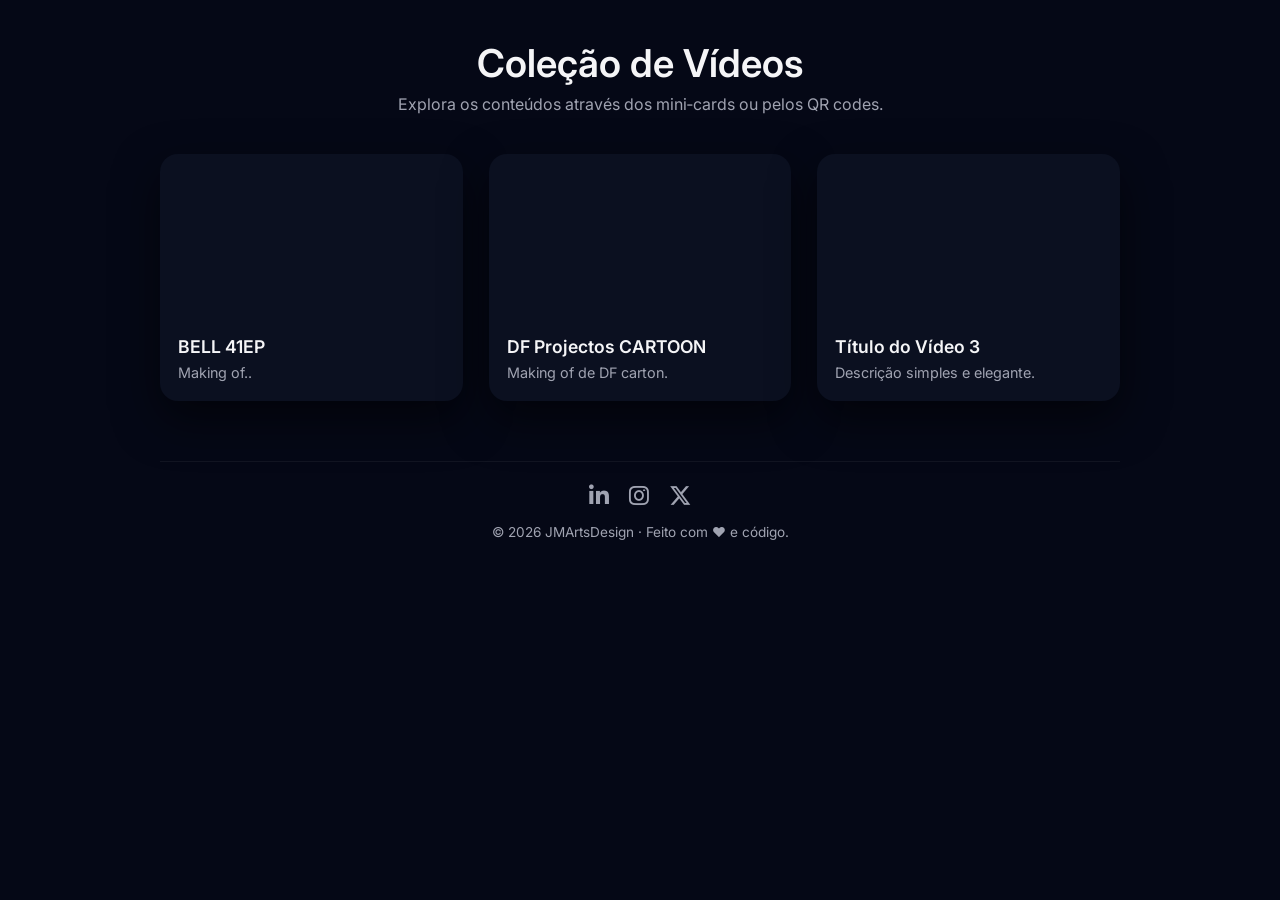
<file: index.html>
<!DOCTYPE html>
<html lang="pt">
<head>
  <meta charset="UTF-8" />
  <meta name="viewport" content="width=device-width, initial-scale=1.0" />
  <title>Vídeos – Coleção</title>

  <link rel="preconnect" href="https://fonts.googleapis.com">
  <link rel="preconnect" href="https://fonts.gstatic.com" crossorigin>
  <link href="https://fonts.googleapis.com/css2?family=Inter:wght@300;400;600&display=swap" rel="stylesheet">
  
  <link rel="stylesheet" href="https://cdnjs.cloudflare.com/ajax/libs/font-awesome/6.4.2/css/all.min.css">

  <style>
    :root {
      --bg: #050816;
      --bg-card: #0b1020;
      --accent: #ff4b81;
      --accent-soft: rgba(255, 75, 129, 0.15);
      --text: #f5f5f7;
      --muted: #a0a3b1;
      --radius-lg: 18px;
      --radius-md: 10px;
      --shadow-soft: 0 18px 45px rgba(0, 0, 0, 0.55);
      --font-main: "Inter", sans-serif;
    }

    body {
      margin: 0;
      padding: 40px 24px;
      font-family: var(--font-main);
      background: var(--bg);
      color: var(--text);
      display: flex;
      justify-content: center;
    }

    .container {
      width: 100%;
      max-width: 960px;
    }

    header {
      margin-bottom: 40px;
      text-align: center;
    }

    header h1 {
      font-size: 2.4rem;
      font-weight: 600;
      margin: 0;
    }

    header p {
      margin-top: 8px;
      color: var(--muted);
      font-size: 1rem;
    }

    .grid {
      display: grid;
      grid-template-columns: repeat(auto-fit, minmax(260px, 1fr));
      gap: 26px;
    }

    .card {
      background: var(--bg-card);
      border-radius: var(--radius-lg);
      padding: 18px;
      box-shadow: var(--shadow-soft);
      transition: transform 0.3s ease, box-shadow 0.3s ease;
      cursor: pointer;
      text-decoration: none;
      color: inherit;
    }

    .card:hover {
      transform: translateY(-5px);
      box-shadow: 0 12px 30px rgba(255, 75, 129, 0.1);
    }

    .thumb {
      width: 100%;
      aspect-ratio: 16/9;
      border-radius: var(--radius-md);
      background-size: cover;
      background-position: center;
      margin-bottom: 14px;
    }

    .title {
      font-size: 1.1rem;
      font-weight: 600;
      margin-bottom: 6px;
    }

    .desc {
      font-size: 0.9rem;
      color: var(--muted);
      line-height: 1.4;
    }

    /* Estilos do Footer e Redes Sociais */
    footer {
      margin-top: 60px;
      padding-top: 20px;
      border-top: 1px solid rgba(255,255,255,0.05);
      text-align: center;
      font-size: 0.85rem;
      color: var(--muted);
    }

    .social-links {
      margin-bottom: 15px;
      display: flex;
      justify-content: center;
      gap: 20px;
    }

    .social-links a {
      color: var(--muted);
      font-size: 1.4rem;
      transition: color 0.3s ease, transform 0.3s ease;
      text-decoration: none;
    }

    .social-links a:hover {
      color: var(--accent);
      transform: scale(1.1);
    }
  </style>
</head>

<body>
  <div class="container">

    <header>
      <h1>Coleção de Vídeos</h1>
      <p>Explora os conteúdos através dos mini‑cards ou pelos QR codes.</p>
    </header>

    <div class="grid">
      <a class="card" href="videos/video1.html">
        <div class="thumb" style="background-image:url('https://img.youtube.com/vi/3qEmi_V-7GA/hqdefault.jpg');"></div>
        <div class="title">BELL 41EP</div>
        <div class="desc">Making of..</div>
      </a>

      <a class="card" href="videos/video2.html">
        <div class="thumb" style="background-image:url('https://img.youtube.com/vi/wfJAH_FippE/hqdefault.jpg');"></div>
        <div class="title">DF Projectos CARTOON</div>
        <div class="desc">Making of de DF carton.</div>
      </a>

      <a class="card" href="videos/video3.html">
        <div class="thumb" style="background-image:url('https://img.youtube.com/vi/wfJAH_FippE/hqdefault.jpg');"></div>
        <div class="title">Título do Vídeo 3</div>
        <div class="desc">Descrição simples e elegante.</div>
      </a>
    </div>

    <footer>
      <div class="social-links">
        <a href="https://www.linkedin.com/pub/jorge-antunes/a/640/520" target="_blank" title="LinkedIn"><i class="fab fa-linkedin-in"></i></a>
        <a href="https://instagram.com/jmartsdesign" target="_blank" title="Instagram"><i class="fab fa-instagram"></i></a>
        <a href="https://twitter.com/jmartsdesign" target="_blank" title="Twitter/X"><i class="fab fa-x-twitter"></i></a>
      </div>
      <div>
        <p>© <span id="year"></span> JMArtsDesign · Feito com ♥ e código.</p>
      </div>
    </footer>

  </div>

  <script>
    document.getElementById("year").textContent = new Date().getFullYear();
  </script>
</body>
</html>
</file>
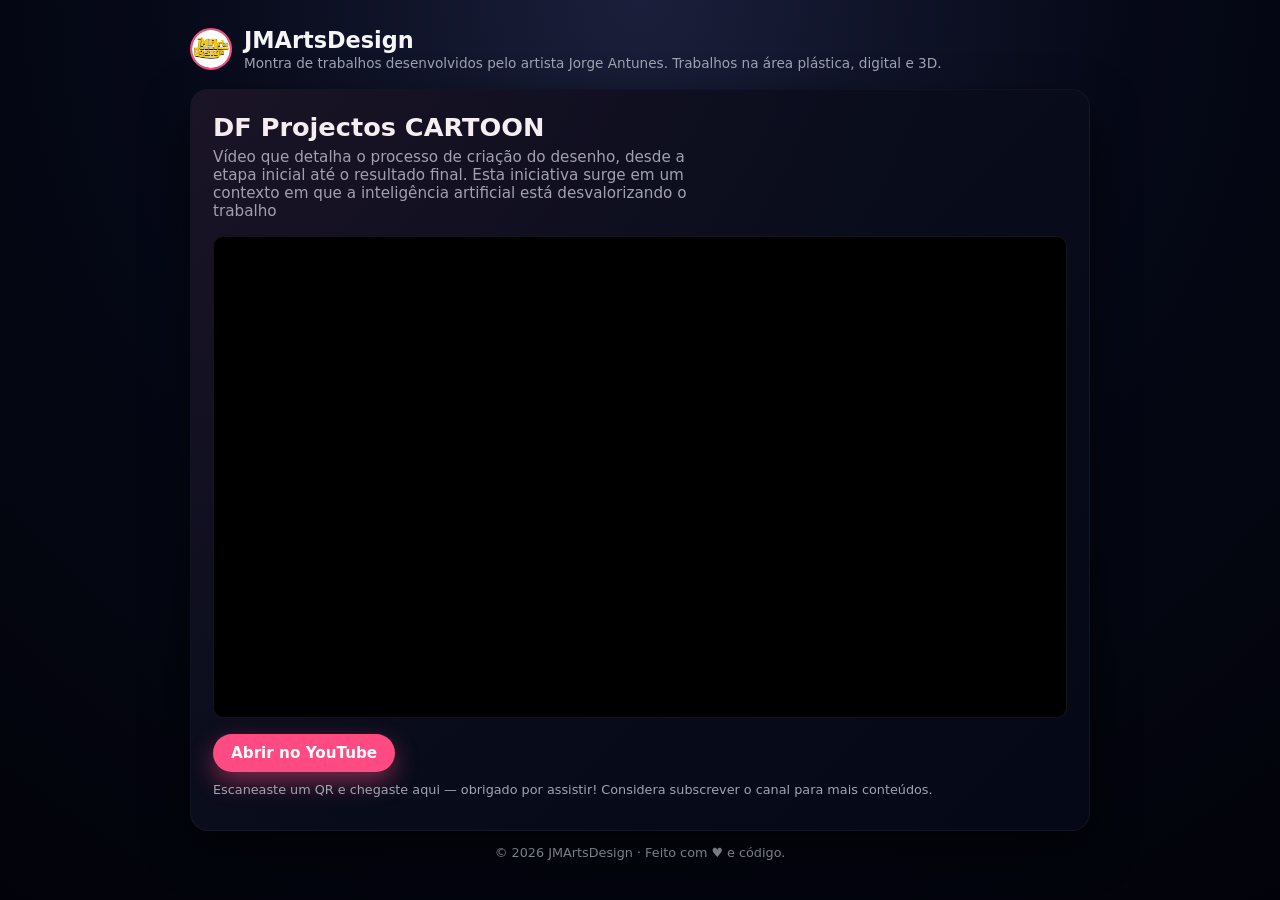
<file: videos/video2.html>
<!DOCTYPE html>
<html lang="pt">
<head>
  <meta charset="UTF-8" />
  <meta name="viewport" content="width=device-width, initial-scale=1.0" />
  <title>DF Projectos CARTOON – JMArtsDesign</title>
  <link rel="stylesheet" href="../assets/style.css" />
  <meta name="description" content="Assista ao vídeo BELL 41EP no JMArtsDesign." />
</head>
<body>
  <div class="page">
    <header class="header">
      <div class="brand">
        <img src="../assets/logo.jpg" alt="Logo" class="logo" />
        <div>
          <h1>JMArtsDesign</h1>
          <p>Montra de trabalhos desenvolvidos pelo artista Jorge Antunes. Trabalhos na área plástica, digital e 3D.</p>
        </div>
      </div>
    </header>

    <main class="content">
      <section class="video-card">
        <h2>DF Projectos CARTOON</h2>
        <p class="subtitle">
          Vídeo que detalha o processo de criação do desenho, desde a etapa inicial até o resultado final. Esta iniciativa surge em um contexto em que a inteligência artificial está desvalorizando o trabalho
        </p>

        <div class="video-wrapper">
          <!-- Substituir o ID do vídeo (depois de v=) -->
          <iframe
            src="https://www.youtube.com/embed/wfJAH_FippE?autoplay=1&rel=0"
            title="YouTube video player"
            frameborder="0"
            allow="accelerometer; autoplay; clipboard-write; encrypted-media; gyroscope; picture-in-picture"
            allowfullscreen
          ></iframe>
        </div>

        <a
          class="primary-button"
          href="https://www.youtube.com/watch?v=wfJAH_FippE"
          target="_blank"
          rel="noopener noreferrer"
        >
          Abrir no YouTube
        </a>

        <p class="small">
          Escaneaste um QR e chegaste aqui — obrigado por assistir!  
          Considera subscrever o canal para mais conteúdos.
        </p>
      </section>
    </main>

    <footer class="footer">
      <p>© <span id="year"></span> JMArtsDesign · Feito com ♥ e código.</p>
    </footer>
  </div>

  <script>
    document.getElementById("year").textContent = new Date().getFullYear();
  </script>
</body>
</html>
</file>
<file: assets/style.css>
:root {
  --bg: #050816;
  --bg-card: #0b1020;
  --accent: #ff4b81;
  --accent-soft: rgba(255, 75, 129, 0.15);
  --text: #f5f5f7;
  --muted: #a0a3b1;
  --radius-lg: 18px;
  --radius-md: 10px;
  --shadow-soft: 0 18px 45px rgba(0, 0, 0, 0.55);
  --font-main: system-ui, -apple-system, BlinkMacSystemFont, "Segoe UI", sans-serif;
}

*,
*::before,
*::after {
  box-sizing: border-box;
}

body {
  margin: 0;
  min-height: 100vh;
  font-family: var(--font-main);
  background: radial-gradient(circle at top, #1b1f3b 0, #050816 45%, #02030a 100%);
  color: var(--text);
  display: flex;
  align-items: center;
  justify-content: center;
  padding: 24px;
}

.page {
  width: 100%;
  max-width: 900px;
}

.header {
  display: flex;
  justify-content: space-between;
  align-items: center;
  margin-bottom: 18px;
}

.brand {
  display: flex;
  align-items: center;
  gap: 12px;
}

.logo {
  width: 42px;
  height: 42px;
  border-radius: 50%;
  object-fit: cover;
  border: 2px solid var(--accent);
}

.brand h1 {
  margin: 0;
  font-size: 1.4rem;
}

.brand p {
  margin: 2px 0 0;
  color: var(--muted);
  font-size: 0.85rem;
}

.content {
  display: flex;
  flex-direction: column;
}

.video-card {
  background: linear-gradient(135deg, var(--bg-card), #050816);
  border-radius: var(--radius-lg);
  padding: 22px 22px 20px;
  box-shadow: var(--shadow-soft);
  border: 1px solid rgba(255, 255, 255, 0.04);
  position: relative;
  overflow: hidden;
}

.video-card::before {
  content: "";
  position: absolute;
  inset: -40%;
  background: radial-gradient(circle at top left, var(--accent-soft), transparent 55%);
  opacity: 0.7;
  pointer-events: none;
}

.video-card h2 {
  margin: 0 0 6px;
  font-size: 1.6rem;
}

.subtitle {
  margin: 0 0 16px;
  color: var(--muted);
  font-size: 0.95rem;
  max-width: 520px;
}

.video-wrapper {
  position: relative;
  width: 100%;
  padding-top: 56.25%; /* 16:9 */
  border-radius: var(--radius-md);
  overflow: hidden;
  margin-bottom: 16px;
  border: 1px solid rgba(255, 255, 255, 0.08);
  background: #000;
}

.video-wrapper iframe {
  position: absolute;
  inset: 0;
  width: 100%;
  height: 100%;
}

.primary-button {
  display: inline-flex;
  align-items: center;
  justify-content: center;
  gap: 8px;
  padding: 10px 18px;
  border-radius: 999px;
  border: none;
  background: var(--accent);
  color: #fff;
  font-weight: 600;
  font-size: 0.95rem;
  text-decoration: none;
  cursor: pointer;
  box-shadow: 0 10px 25px rgba(255, 75, 129, 0.45);
  transition: transform 0.12s ease, box-shadow 0.12s ease, background 0.12s ease;
}

.primary-button:hover {
  transform: translateY(-1px);
  box-shadow: 0 14px 32px rgba(255, 75, 129, 0.55);
  background: #ff5c8f;
}

.primary-button:active {
  transform: translateY(0);
  box-shadow: 0 8px 18px rgba(255, 75, 129, 0.4);
}

.small {
  margin-top: 10px;
  font-size: 0.8rem;
  color: var(--muted);
}

.footer {
  margin-top: 14px;
  text-align: center;
  font-size: 0.8rem;
  color: var(--muted);
}

/* Responsivo */
@media (max-width: 640px) {
  body {
    padding: 16px;
  }

  .video-card {
    padding: 18px 16px 16px;
  }

  .brand h1 {
    font-size: 1.2rem;
  }

  .video-card h2 {
    font-size: 1.35rem;
  }
}
</file>
